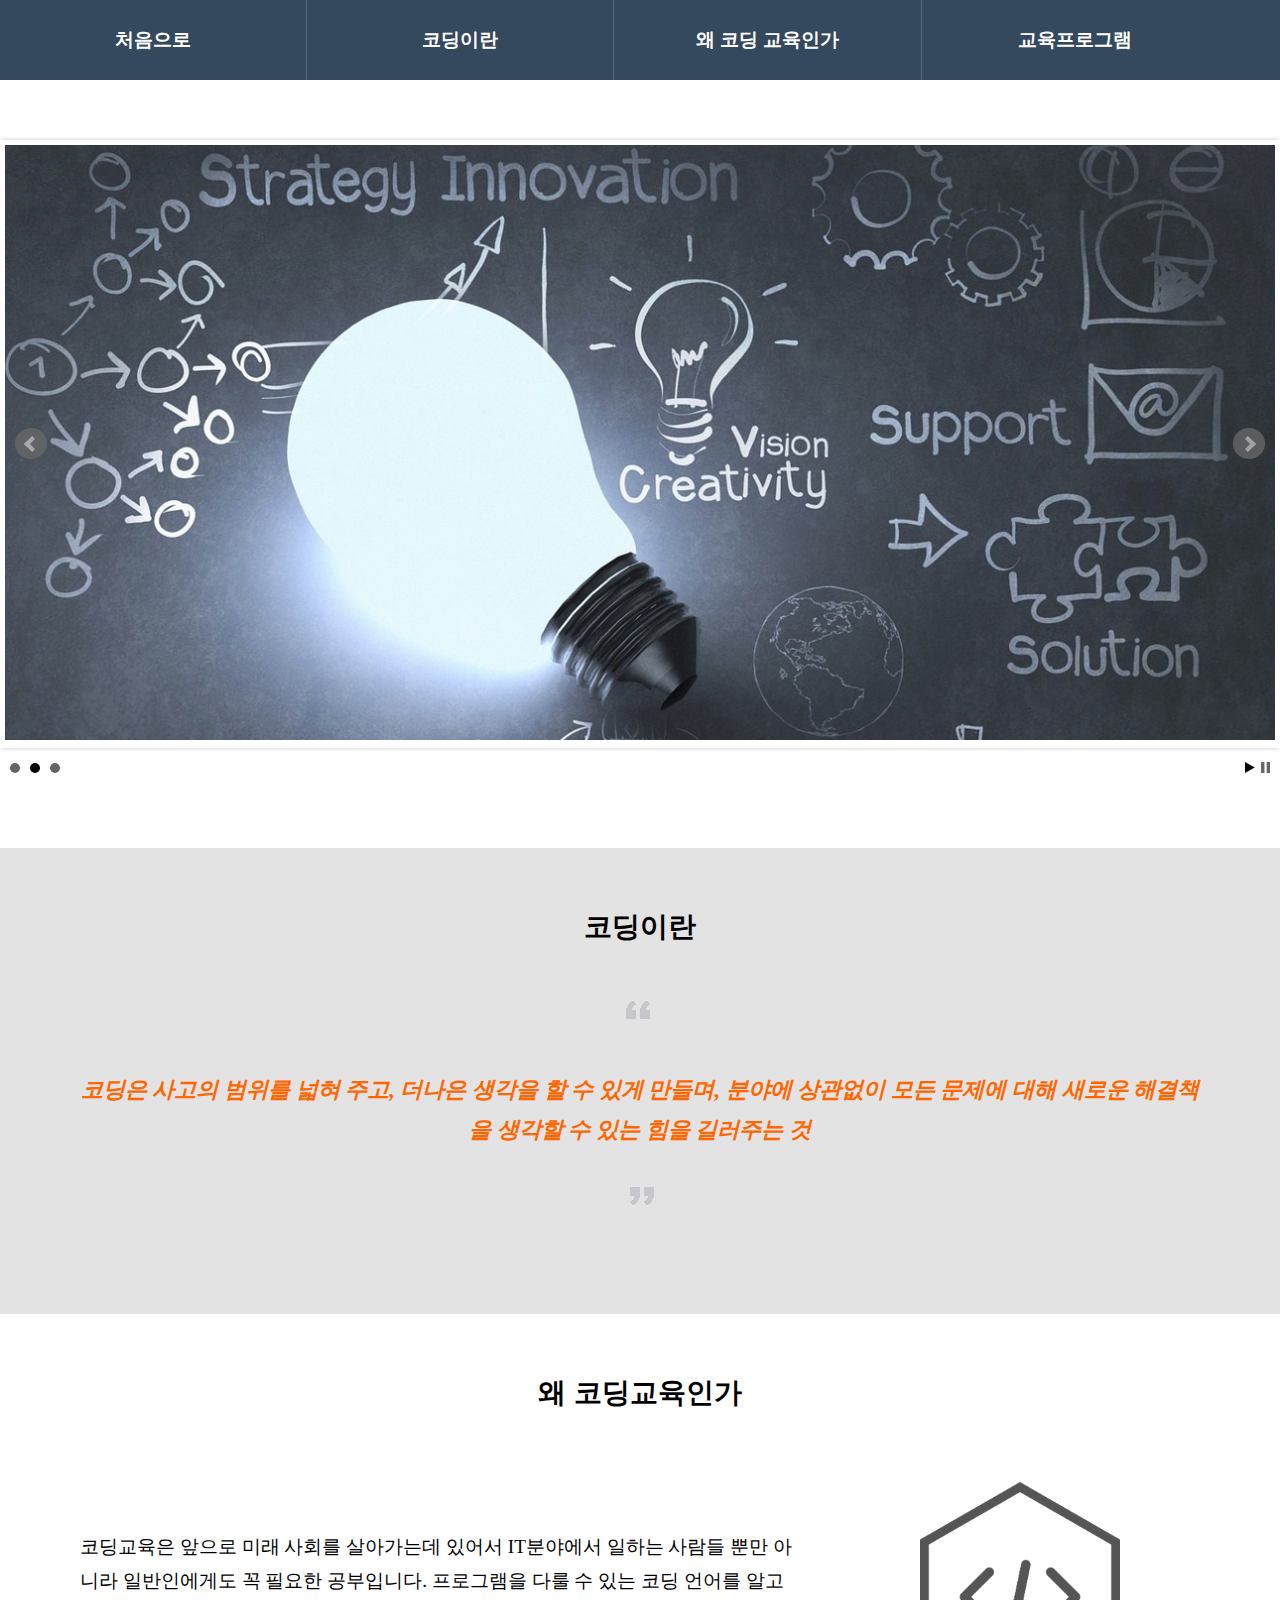
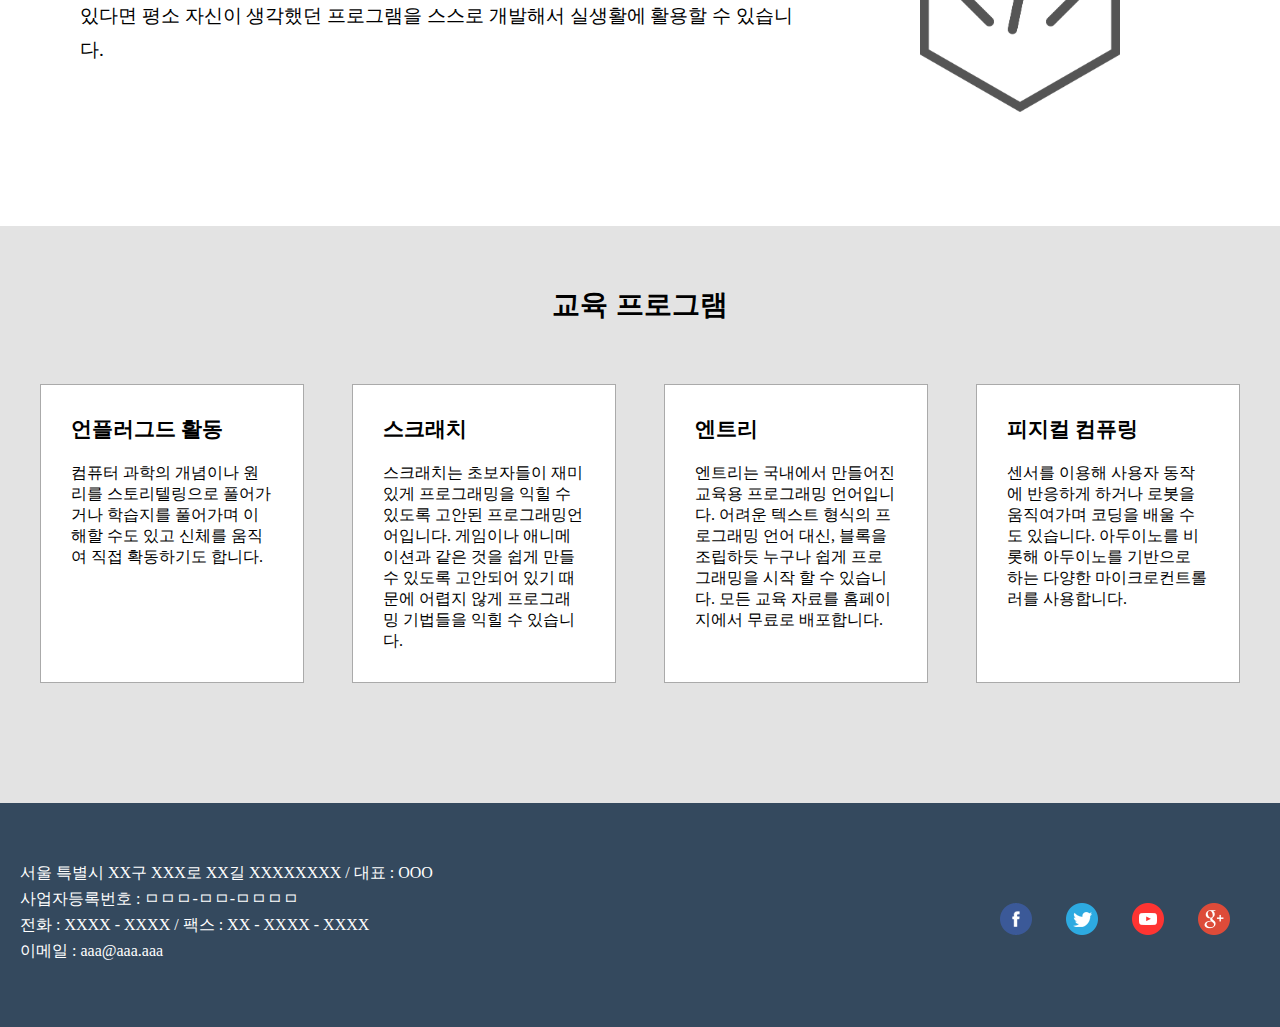
<file: index.html>
<!DOCTYPE html>
<html lang="en">
  <head>
    <meta charset="UTF-8" />
    <meta name="viewport" content="width=device-width, initial-scale=1.0" />
    <title>반응형웹_코딩</title>
    <link rel="stylesheet" type="text/css" href="./css/index.css" />

    <!-- 임포팅 방식으로 제이쿼리 삽입하기 -->
    <script src="js/jquery-3.7.1.min.js"></script>

    <!-- 캐러셀 이미지 구현을 위한 제이쿼리-->
    <script src="js/jquery.bxslider.js"></script>
    <link rel="stylesheet" href="css/jquery.bxslider.css" />
  </head>
  <body>
    <!-- 헤더 토글 메뉴 -->
    <header>
      <nav class="wrapper">
        <!-- Mobile 모드 메뉴 -->
        <a href="#" id="toggle"><img src="img/but_toggle.png" /></a>
        <!-- PC 모드 메뉴 -->
        <ul>
          <li><a href="#">처음으로</a></li>
          <li><a href="#coding_about">코딩이란</a></li>
          <li><a href="#coding_why">왜 코딩 교육인가</a></li>
          <li><a href="#coding_pro">교육프로그램</a></li>
        </ul>
      </nav>
    </header>
    <!-- 메인 캐러셀 이미지-->
    <section id="main_imge">
      <div class="wrapper">
        <div class="slider">
          <div><img src="img/index_header.jpg" /></div>
          <div><img src="img/index_header2.jpg" /></div>
          <div><img src="img/index_header3.jpg" /></div>
        </div>
      </div>
    </section>

    <!-- 코딩이란 : 플렉스 적용 안함 -->
    <section id="coding_about">
      <div class="wrapper">
        <article class="section_title">
          <h3>코딩이란</h3>
        </article>
        <article class="section_content">
          <p><img src="img/quot-1.png" /></p>
          <p>
            코딩은 사고의 범위를 넓혀 주고, 더나은 생각을 할 수 있게 만들며,
            분야에 상관없이 모든 문제에 대해 새로운 해결책을 생각할 수 있는 힘을
            길러주는 것
          </p>
          <p><img src="img/quot-2.png" /></p>
        </article>
      </div>
    </section>

    <!-- 왜 코딩 교육인가 : 플렉스 적용, 좌우 2개 항목 -->
    <section id="coding_why">
      <div class="wrapper">
        <article class="section_title">
          <h3>왜 코딩교육인가</h3>
        </article>
        <article class="section_content">
          <div class="content_text">
            <p>
              코딩교육은 앞으로 미래 사회를 살아가는데 있어서 IT분야에서 일하는
              사람들 뿐만 아니라 일반인에게도 꼭 필요한 공부입니다. 프로그램을
              다룰 수 있는 코딩 언어를 알고 있다면 평소 자신이 생각했던
              프로그램을 스스로 개발해서 실생활에 활용할 수 있습니다.
            </p>
          </div>
          <div class="content_img">
            <p><img src="img/index_coding.png" /></p>
          </div>
        </article>
      </div>
    </section>
    <!-- 코딩 프로그램 : 플렉스 적용, 여러 항목 배치 -->
    <section id="coding_pro">
      <div class="wrapper">
        <article class="section_title">
          <h3>교육 프로그램</h3>
        </article>
        <article class="section_content">
          <div class="program">
            <h4>언플러그드 활동</h4>
            <p>
              컴퓨터 과학의 개념이나 원리를 스토리텔링으로 풀어가거나 학습지를
              풀어가며 이해할 수도 있고 신체를 움직여 직접 확동하기도 합니다.
            </p>
          </div>
          <div class="program">
            <h4>스크래치</h4>
            <p>
              스크래치는 초보자들이 재미있게 프로그래밍을 익힐 수 있도록 고안된
              프로그래밍언어입니다. 게임이나 애니메이션과 같은 것을 쉽게 만들 수
              있도록 고안되어 있기 때문에 어렵지 않게 프로그래밍 기법들을 익힐
              수 있습니다.
            </p>
          </div>
          <div class="program">
            <h4>엔트리</h4>
            <p>
              엔트리는 국내에서 만들어진 교육용 프로그래밍 언어입니다. 어려운
              텍스트 형식의 프로그래밍 언어 대신, 블록을 조립하듯 누구나 쉽게
              프로그래밍을 시작 할 수 있습니다. 모든 교육 자료를 홈페이지에서
              무료로 배포합니다.
            </p>
          </div>
          <div class="program">
            <h4>피지컬 컴퓨링</h4>
            <p>
              센서를 이용해 사용자 동작에 반응하게 하거나 로봇을 움직여가며
              코딩을 배울 수도 있습니다. 아두이노를 비롯해 아두이노를 기반으로
              하는 다양한 마이크로컨트롤러를 사용합니다.
            </p>
          </div>
        </article>
      </div>
    </section>
    <!-- 푸터 -->
    <footer>
      <div class="wrapper">
        <article id="content">
          <p>서울 특별시 XX구 XXX로 XX길 XXXXXXXX / 대표 : OOO</p>
          <p>사업자등록번호 : ㅁㅁㅁ-ㅁㅁ-ㅁㅁㅁㅁ</p>
          <p>전화 : XXXX - XXXX / 팩스 : XX - XXXX - XXXX</p>
          <p>이메일 : aaa@aaa.aaa</p>
        </article>
        <article id="sns">
          <a href="#"><img src="img/fb.png" /></a>
          <a href="#"><img src="img/tw.png" /></a>
          <a href="#"><img src="img/ytube.png" /></a>
          <a href="#"><img src="img/gp.png" /></a>
        </article>
      </div>
    </footer>
    <!-- 페이지 Top 버튼 -->
    <nav id="top_a" href="#top">
      <a id="top_btn">Top</a>
    </nav>

    <!-- 캐러셀 구현을 위한 제이쿼리 플러그인 스크립트 소스 연결 -->
    <script>
      $(document).ready(function () {
        $(".slider").bxSlider({
          auto: true,
          autoControls: true,
          stopAutoOnClick: true,
          pager: true,
          speed: 300,
          randomStart: true,
        });
      });
    </script>

    <!-- 토글 메뉴 구현을 위한 제이쿼리 플러그인 스크립트 소스 연결 -->
    <script>
      $(function () {
        // 토글 메뉴 플러그인 실행
        var toggle = $("#toggle");
        var menu = $("nav ul");
        $(toggle).on("click", function (e) {
          e.preventDefault(); // a태그를 눌럿을때도 href 링크로 이동하지 않게 할 경우
          menu.slideToggle();
        });
      });
    </script>

    <!-- scroll 이벤트에 대한 Top버튼 제어 -->
    <script>
      $(window).scroll(function () {
        if ($(window).scrollTop() > 100) {
          $("#top_btn").show();
          // $("#top_btn").fedeIn();
        } else {
          $("#top_btn").hide();
          // $("#top_btn").fadeOut();
        }
      });
    </script>
    <!-- 스크롤 기능을 위한 자바스크립트 제이쿼리 삽입  -->
    <script src="js/jquery.scrollTo.min.js"></script>
    <script>
      $(function () {
        $("nav a").click(function (e) {
          $.scrollTo(this.hash || 0, 300); /* 속도조절 */
          e.preventDefault();
        });
      });

      // 제발되라...
    </script>
  </body>
</html>
</file>
<file: css/index.css>
/* 초기화 */
* {
  margin: 0;
  padding: 0;
  box-sizing: border-box;
}

a {
  text-decoration: none; /* a태그 밑줄 없애기 */
}

li {
  list-style: none; /* 리스트 블릿기호 없애기 */
}

/* header,
section,
footer,
.wrapper {
  border: 1px solid black;
} */

.wrapper {
  max-width: 1300px;
  margin: 0 auto; /* 중간 정렬 */
}

header,
section:nth-child(2n + 1) {
  background-color: #34495e;
}

/* 헤더 메뉴 토글 */
header nav {
  background: #34495e;
}

nav a#toggle {
  display: block;
  background-color: #283744;
  line-height: 40px;
  padding-left: 15px;
}

header nav a img {
  margin-top: 10px;
}

/* PC 모드 메뉴 */
header nav ul {
  display: none; /* 모바일모드일땐 숨김 */
}

header nav ul li {
  text-align: center;
  border-bottom: 1px solid #576979;
}

header nav ul li a {
  color: #fff;
  line-height: 50px;
  font-size: 1.2em;
  font-weight: bold;
}

/* 반응형 웹 PC모드_네비게이션 */
@media screen and (min-width: 768px) {
  header nav ul {
    display: block !important; /* PC모드에서 네비게이션 보임 */
    height: 80px;
  }

  header nav ul li {
    float: left;
    width: 24%;
    border-bottom: 0;
    border-right: 1px solid #576979;
  }

  header nav ul li:last-child {
    border-right: 0; /* 마지막 리스트 오른쪽 보더 없애기 */
  }

  header nav ul li a {
    line-height: 80px;
  }

  nav a#toggle {
    display: none; /* PC모드에서 토글메뉴 숨김 */
  }
}

/* 공통 섹션 */
section .wrapper {
  padding: 60px 0 40px 0;
}

section:nth-child(2n + 1) {
  background-color: #e3e3e3;
}

section .section_title {
  text-align: center;
  font-size: 1.5em;
}

/* 섹션2 코딩이란 : 플렉스 적용 안함 */
section#coding_about .section_content {
  padding: 20px 50px;
}

section#coding_about .section_content p {
  color: #ff6600;
  font-weight: bolder;
  font-size: 1.4em;
  font-style: italic;
  text-align: center;
  line-height: 1.8em;
  margin: 30px;
}

/* 섹션3 왜 코딩 교육인가 : 플렉스 적용, 좌우2개 항목 */
section#coding_why .section_content {
  padding: 70px 80px;
}

section#coding_why .content_text {
  font-size: 1.2em;
  line-height: 1.8em;
}

section#coding_why .content_img {
  display: none; /* 모바일 모드에서 이미지 숨김 */
}

/* 반응형 웹 PC모드_섹션3 왜 코딩 교육인가 */
@media screen and (min-width: 768px) {
  section#coding_why .content_img {
    display: block; /* PC모드에서 이미지 보이게 하기 */
    flex: 1;
    text-align: center;
    margin-left: 40px;
  }

  section#coding_why .content_text {
    flex: 2;
  }

  section#coding_why .section_content {
    display: flex; /* 플렉스 박스 적용, 항목가로 정렬 */
    align-items: center; /* 교차축을 기준으로 하는 세로 가운데 배치 */
  }

  section#coding_why .content_img img {
    width: 200px;
  }
}

/* 섹션4 코딩 프로그램 : 플렉스 적용, */
section#coding_pro .section_content {
  padding: 60px 40px;
}
section#coding_pro div.program {
  border: 1px solid #aaa;
  background-color: #fff;
  padding: 30px;
  margin-bottom: 20px;
}

section#coding_pro div.program h4 {
  font-size: 1.3em;
  margin-bottom: 20px;
}

/* 반응형웹 PC모드_섹션4 코딩 프로그램 */
@media screen and (min-width: 768px) {
  section#coding_pro .section_content {
    display: flex;
    justify-content: space-between;
  }

  section#coding_pro div.program {
    width: 22%;
  }
}

/* 푸터 모바일 모드 */
footer {
  background-color: #34495e;
  color: #fff;
}

footer .wrapper {
  padding: 60px 20px;
}

footer article#content p {
  margin-bottom: 5px;
}

footer article#sns {
  margin-top: 40px;
}

footer article#sns a {
  margin-right: 30px;
}

/* 반응형웹 PC모드_푸터 */
@media screen and (min-width: 768px) {
  footer .wrapper {
    display: flex;
    justify-content: space-between;
  }
}

/* 페이지 top 부분 */
#top_btn {
  background: rgba(100, 100, 100, 0.5);
  color: #fff;
  width: 80px;
  text-align: center;
  position: fixed;
  right: 0px;
  bottom: 150px; /* 위치를 절대값으로 고정 */
  transform: rotate(90deg); /* 90도 돌리기 */
  border-radius: 10px;
  display: none; /*스크롤 되기전에는 Top버튼 숨기기*/
}

#top_btn:hover {
  background: rgba(100, 100, 100, 0.7);
}
</file>
